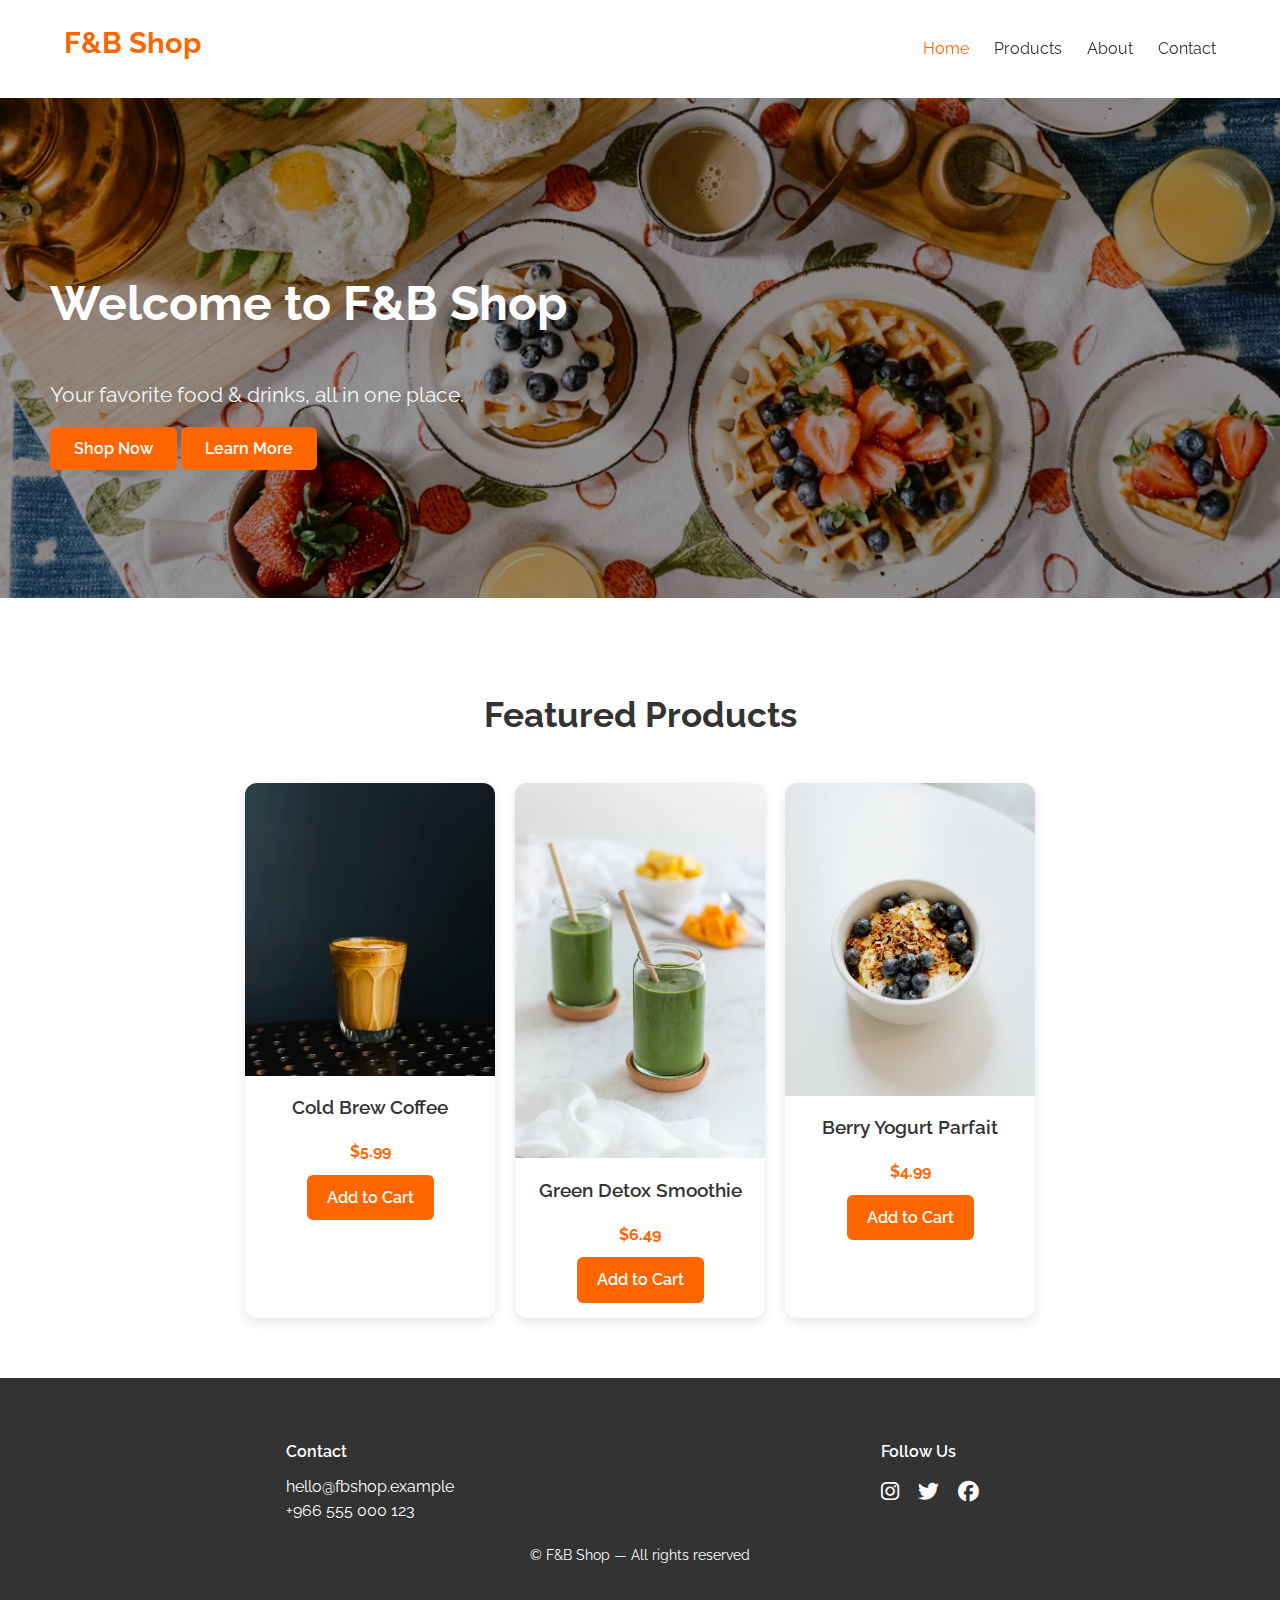
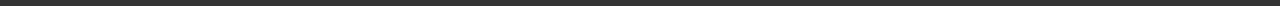
<file: index.html>
<!DOCTYPE html>
<html lang="en">
<head>
  <meta charset="UTF-8">
  <meta name="viewport" content="width=device-width, initial-scale=1.0">
  <title>F&B Shop</title>
  <link rel="stylesheet" href="css/style.css">
  <link href="https://fonts.googleapis.com/css2?family=Montserrat:wght@400;600;700&display=swap" rel="stylesheet">
  <link rel="stylesheet" href="https://cdnjs.cloudflare.com/ajax/libs/font-awesome/6.5.0/css/all.min.css">
</head>
<body>

  <!-- Navbar -->
  <nav class="navbar">
  <div class="container navbar-grid">
    <a class="logo" href="index.html">F&B Shop</a>
    <ul class="nav-links">
      <li><a href="index.html" class="btn-link active">Home</a></li>
      <li><a href="products.html" class="btn-link">Products</a></li>
      <li><a href="about.html" class="btn-link">About</a></li>
      <li><a href="contact.html" class="btn-link">Contact</a></li>
    </ul>
  </div>
</nav>

  <!-- Hero Section -->
  <header class = "hero">
    <h1>Welcome to F&B Shop</h1>
    <p>Your favorite food & drinks, all in one place.</p>
    <div>
    <a href="products.html" class="btn">Shop Now</a>
    <a href="about.html" class = "btn">Learn More</a>
    </div>
  </header>

  <!-- Products -->
   <section class="products">
  <h2>Featured Products</h2>
  <div class="products-grid">
    <article class="card">
      <img src="assests/images/cold brew coffee.avif" alt="Cold Brew Coffee">
      <h3>Cold Brew Coffee</h3>
      <p class="price">$5.99</p>
      <a href="products.html" class="btn">Add to Cart</a>
    </article>

    <article class="card">
      <img src="assests/images/green smoothie.avif" alt="Green Smoothie">
      <h3>Green Detox Smoothie</h3>
      <p class="price">$6.49</p>
      <a href="products.html" class="btn">Add to Cart</a>
    </article>

    <article class="card">
      <img src="assests/images/berry yougurt.avif" alt="Yogurt Parfait">
      <h3>Berry Yogurt Parfait</h3>
      <p class="price">$4.99</p>
      <a href="products.html" class="btn">Add to Cart</a>
    </article>
  </div>
</section>


  <!--Footer-->
  <footer class="site-footer">
  <div class="container footer-grid">
    <div class="footer-col">
      <h4>Contact</h4>
      <p>hello@fbshop.example<br>+966 555 000 123</p>
    </div>
    <div class="footer-col">
      <h4>Follow Us</h4>
      <div class="socials">
        <a href="#" aria-label="Instagram"><i class="fab fa-instagram"></i></a>
        <a href="#" aria-label="Twitter"><i class="fab fa-twitter"></i></a>
        <a href="#" aria-label="Facebook"><i class="fab fa-facebook"></i></a>
      </div>
    </div>
  </div>
  <div class="copyright">
    © F&B Shop — All rights reserved
  </div>
</footer>

</body>
</html>
</file>
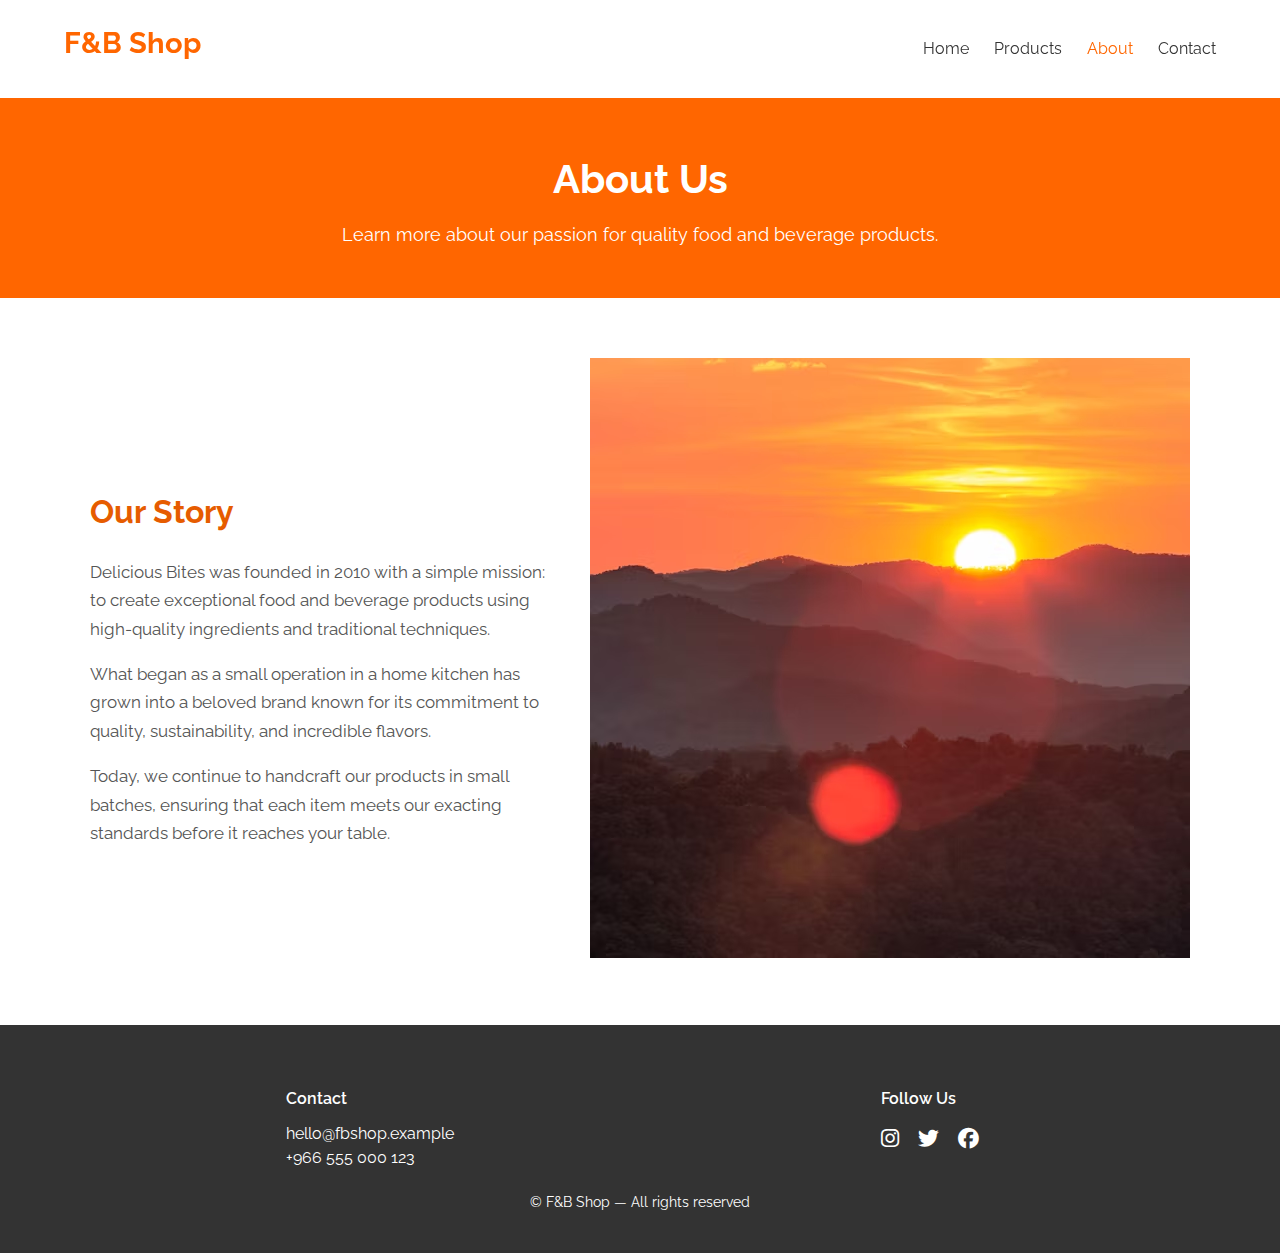
<file: about.html>
<!DOCTYPE html>
<html lang="en">
<head>
  <meta charset="UTF-8">
  <meta name="viewport" content="width=device-width, initial-scale=1.0">
  <title>F&B Shop</title>
  <link rel="stylesheet" href="css/style.css">
  <link href="https://fonts.googleapis.com/css2?family=Montserrat:wght@400;600;700&display=swap" rel="stylesheet">
  <link rel="stylesheet" href="https://cdnjs.cloudflare.com/ajax/libs/font-awesome/6.5.0/css/all.min.css">
</head>
<body>

  <!-- Navbar -->
  <nav class="navbar">
  <div class="container navbar-grid">
    <a class="logo" href="index.html">F&B Shop</a>
    <ul class="nav-links">
      <li><a href="index.html" class="btn-link">Home</a></li>
      <li><a href="products.html" class="btn-link">Products</a></li>
      <li><a href="about.html" class="btn-link active">About</a></li>
      <li><a href="contact.html" class="btn-link">Contact</a></li>
    </ul>
  </div>
</nav>

  <!-- Hero Section -->
  <header class = "herop">
    <h1>About Us</h1>
    <p>Learn more about our passion for quality food and beverage products.</p>
  </header>

  <!--Our Story Section-->
  <section class="our">
    <div class = "our-grid">
  <div class="our-text">
    <h2>Our Story</h2>
    <p>
      Delicious Bites was founded in 2010 with a simple mission: to create exceptional food and beverage products using high-quality ingredients and traditional techniques.
    </p>
    <p>
      What began as a small operation in a home kitchen has grown into a beloved brand known for its commitment to quality, sustainability, and incredible flavors.
    </p>
    <p>
      Today, we continue to handcraft our products in small batches, ensuring that each item meets our exacting standards before it reaches your table.
    </p>
  </div>
  <div class = "our-image">
    <img src = "assests/images/about.avif"alt = "Sunset photo">
  </div>
</div>
</section>

  <!--Footer-->
  <footer class="site-footer">
  <div class="container footer-grid">
    <div class="footer-col">
      <h4>Contact</h4>
      <p>hello@fbshop.example<br>+966 555 000 123</p>
    </div>
    <div class="footer-col">
      <h4>Follow Us</h4>
      <div class="socials">
        <a href="#" aria-label="Instagram"><i class="fab fa-instagram"></i></a>
        <a href="#" aria-label="Twitter"><i class="fab fa-twitter"></i></a>
        <a href="#" aria-label="Facebook"><i class="fab fa-facebook"></i></a>
      </div>
    </div>
  </div>
  <div class="copyright">
    © F&B Shop — All rights reserved
  </div>
</footer>
</file>
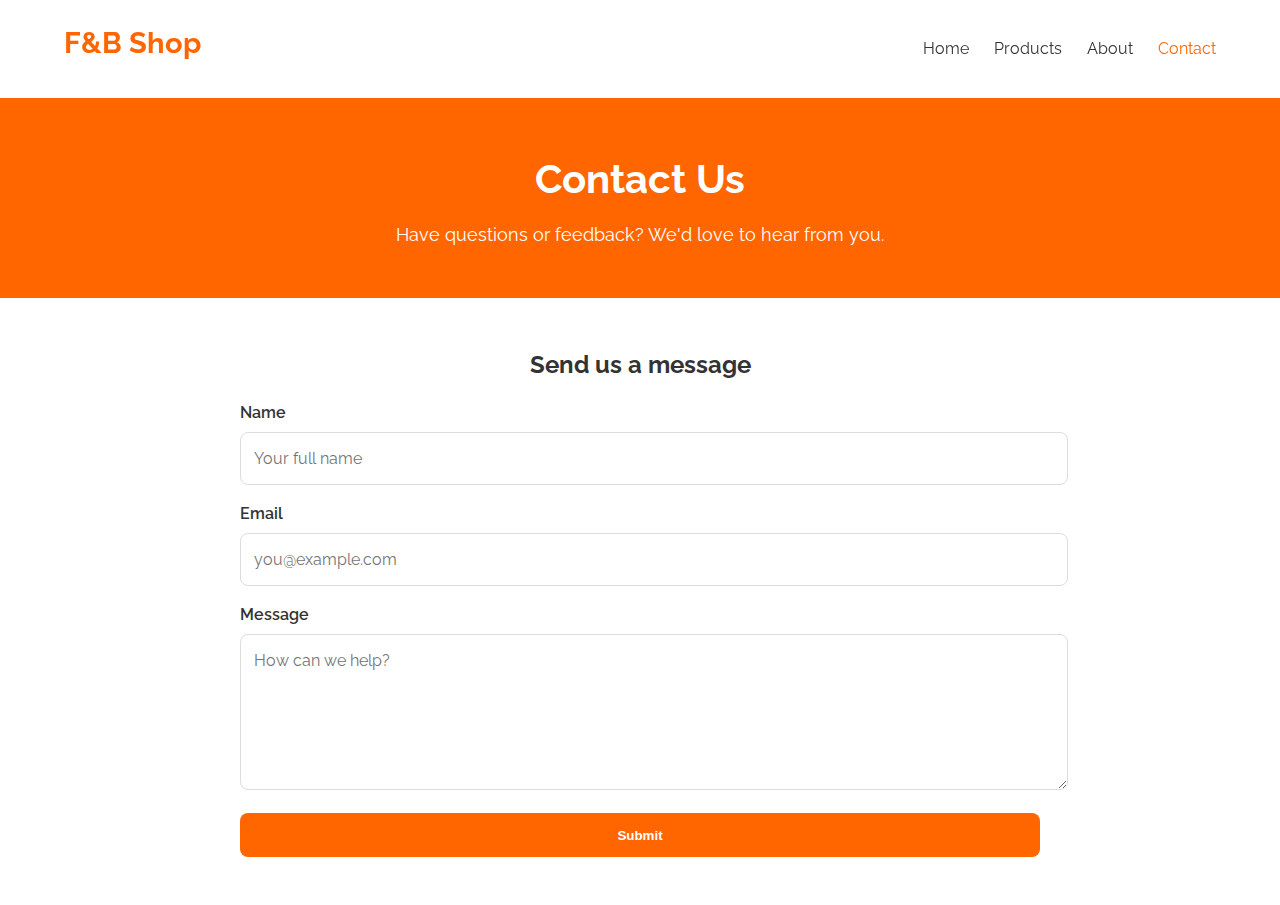
<file: contact.html>
<!DOCTYPE html>
<html lang="en">
<head>
  <meta charset="UTF-8">
  <meta name="viewport" content="width=device-width, initial-scale=1.0">
  <title>F&B Shop</title>
  <link rel="stylesheet" href="css/style.css">
  <link href="https://fonts.googleapis.com/css2?family=Montserrat:wght@400;600;700&display=swap" rel="stylesheet">
  <link rel="stylesheet" href="https://cdnjs.cloudflare.com/ajax/libs/font-awesome/6.5.0/css/all.min.css">
</head>
<body>

  <!-- Navbar -->
  <nav class="navbar">
  <div class="container navbar-grid">
    <a class="logo" href="index.html">F&B Shop</a>
    <ul class="nav-links">
      <li><a href="index.html" class="btn-link">Home</a></li>
      <li><a href="products.html" class="btn-link">Products</a></li>
      <li><a href="about.html" class="btn-link">About</a></li>
      <li><a href="contact.html" class="btn-link active">Contact</a></li>
    </ul>
  </div>
</nav>

  <!-- Hero Section -->
  <header class = "herop">
    <h1>Contact Us</h1>
    <p>Have questions or feedback? We'd love to hear from you.</p>
  </header>

  <!--Form section-->
  <section class="contact container">
  <h2>Send us a message</h2>

  <form action="#" method="post">
    <!-- Name -->
    <div class="field">
      <label for="name">Name</label>
      <input id="name" name="name" type="text" required placeholder="Your full name">
    </div>

    <!-- Email -->
    <div class="field">
      <label for="email">Email</label>
      <input id="email" name="email" type="email" required placeholder="you@example.com">
    </div>

    <!-- Message -->
    <div class="field">
      <label for="message">Message</label>
      <textarea id="message" name="message" rows="5" required placeholder="How can we help?"></textarea>
    </div>

    <!-- Submit -->
    <button type="submit" class="contact-btn">Submit</button>
  </form>
</section>
</file>
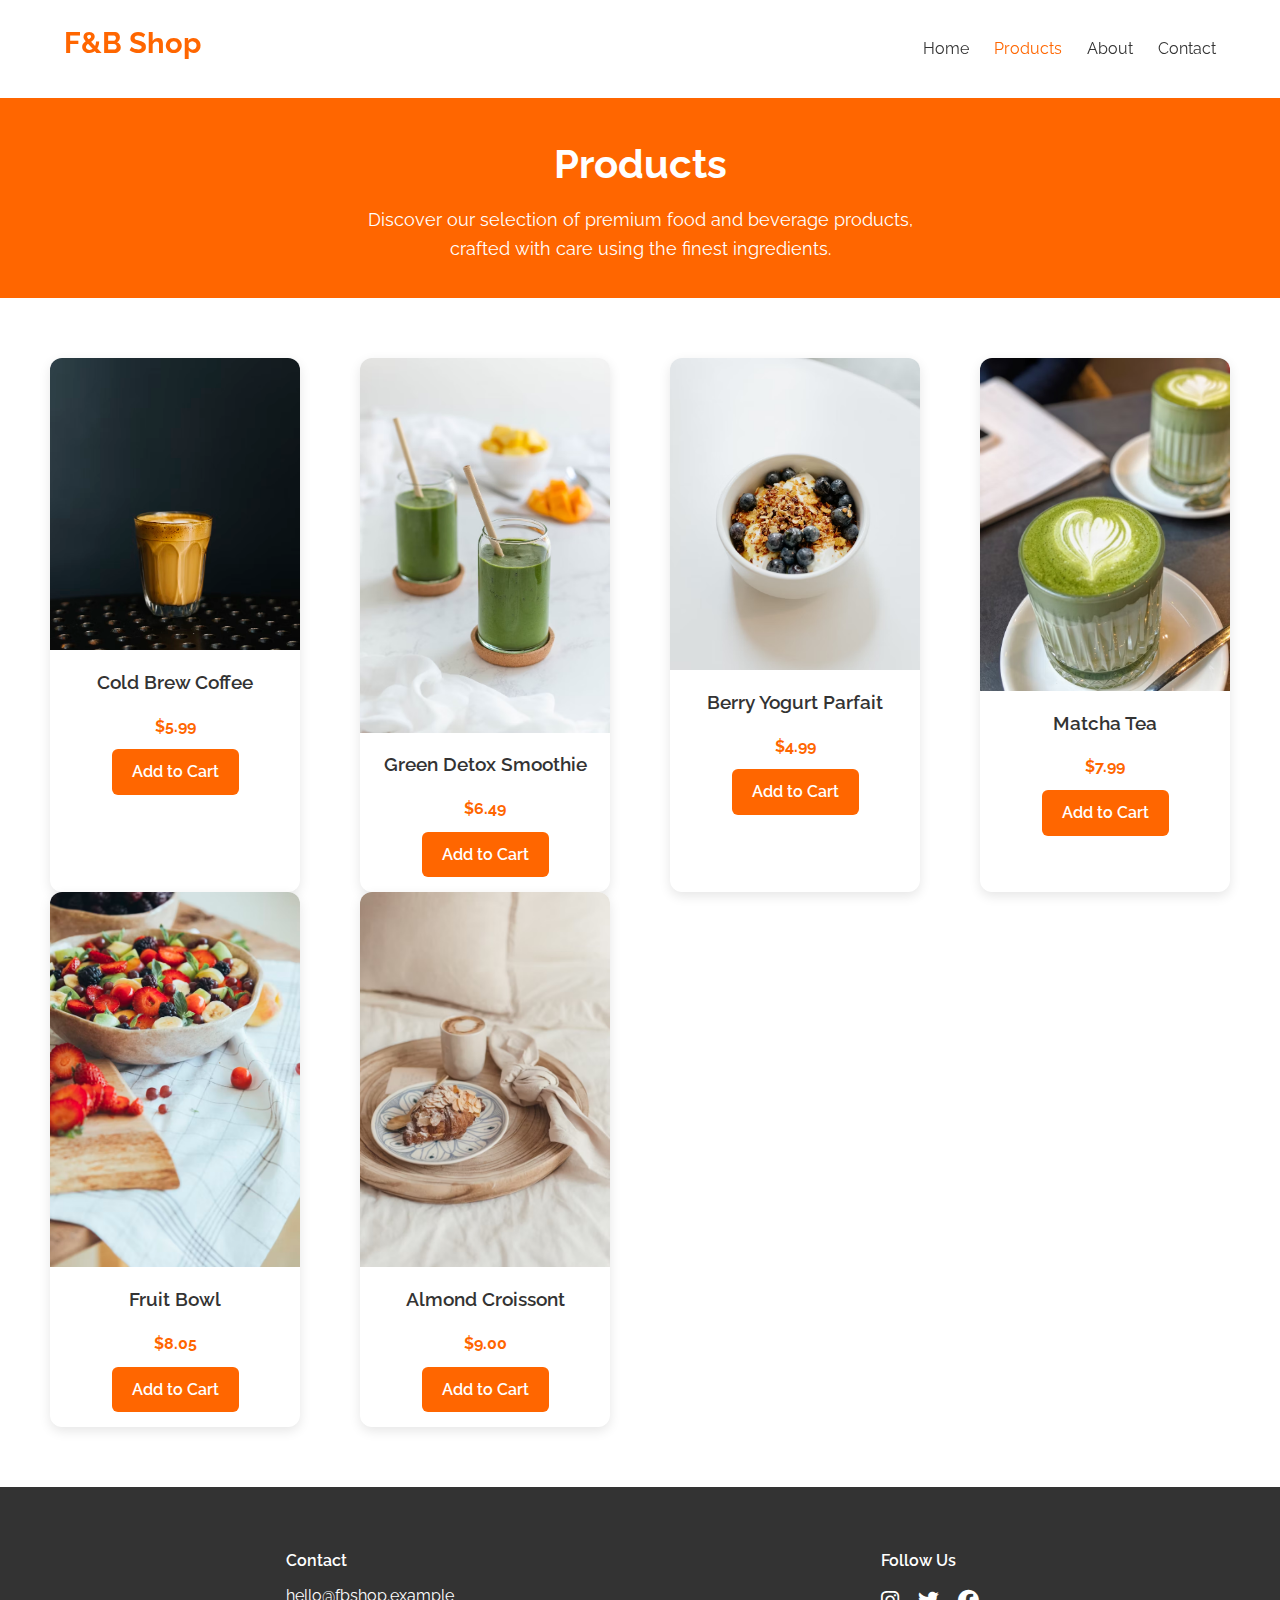
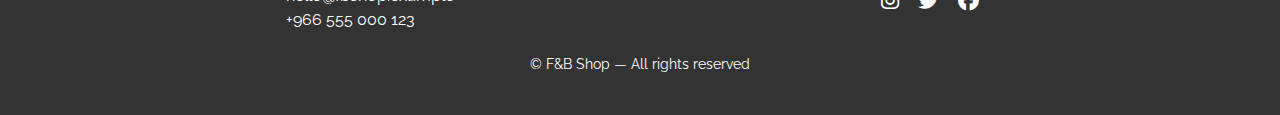
<file: products.html>
<!DOCTYPE html>
<html lang="en">
<head>
  <meta charset="UTF-8">
  <meta name="viewport" content="width=device-width, initial-scale=1.0">
  <title>F&B Shop</title>
  <link rel="stylesheet" href="css/style.css">
  <link href="https://fonts.googleapis.com/css2?family=Montserrat:wght@400;600;700&display=swap" rel="stylesheet">
  <link rel="stylesheet" href="https://cdnjs.cloudflare.com/ajax/libs/font-awesome/6.5.0/css/all.min.css">
</head>
<body>

  <!-- Navbar -->
  <nav class="navbar">
  <div class="container navbar-grid">
    <a class="logo" href="index.html">F&B Shop</a>
    <ul class="nav-links">
      <li><a href="index.html" class="btn-link">Home</a></li>
      <li><a href="products.html" class="btn-link active">Products</a></li>
      <li><a href="about.html" class="btn-link">About</a></li>
      <li><a href="contact.html" class="btn-link">Contact</a></li>
    </ul>
  </div>
</nav>

  <!-- Hero Section -->
  <header class = "herop">
    <h1>Products</h1>
    <p>Discover our selection of premium food and beverage products, crafted with care using the finest ingredients.</p>
  </header>

    <!-- Products -->
   <section class="products">
  <div class="products-grid-p">
    <article class="card">
      <img src="assests/images/cold brew coffee.avif" alt="Cold Brew Coffee">
      <h3>Cold Brew Coffee</h3>
      <p class="price">$5.99</p>
      <a href="products.html" class="btn">Add to Cart</a>
    </article>

    <article class="card">
      <img src="assests/images/green smoothie.avif" alt="Green Smoothie">
      <h3>Green Detox Smoothie</h3>
      <p class="price">$6.49</p>
      <a href="products.html" class="btn">Add to Cart</a>
    </article>

    <article class="card">
      <img src="assests/images/berry yougurt.avif" alt="Yogurt Parfait">
      <h3>Berry Yogurt Parfait</h3>
      <p class="price">$4.99</p>
      <a href="products.html" class="btn">Add to Cart</a>
    </article>

    <article class="card">
      <img src="assests/images/matcha tea.avif" alt="Matcha Tea">
      <h3>Matcha Tea</h3>
      <p class="price">$7.99</p>
      <a href="products.html" class="btn">Add to Cart</a>
    </article>

     <article class="card">
      <img src="assests/images/fruit bowl.avif" alt="Fruit Bowl">
      <h3>Fruit Bowl</h3>
      <p class="price">$8.05</p>
      <a href="products.html" class="btn">Add to Cart</a>
    </article>

    <article class="card">
      <img src="assests/images/almond croissont.avif" alt="Almond Croissont">
      <h3>Almond Croissont</h3>
      <p class="price">$9.00</p>
      <a href="products.html" class="btn">Add to Cart</a>
    </article>
  </div>
</section>

  <!--Footer-->
  <footer class="site-footer">
  <div class="container footer-grid">
    <div class="footer-col">
      <h4>Contact</h4>
      <p>hello@fbshop.example<br>+966 555 000 123</p>
    </div>
    <div class="footer-col">
      <h4>Follow Us</h4>
      <div class="socials">
        <a href="#" aria-label="Instagram"><i class="fab fa-instagram"></i></a>
        <a href="#" aria-label="Twitter"><i class="fab fa-twitter"></i></a>
        <a href="#" aria-label="Facebook"><i class="fab fa-facebook"></i></a>
      </div>
    </div>
  </div>
  <div class="copyright">
    © F&B Shop — All rights reserved
  </div>
</footer>
</body>
</html>
</file>
<file: css/style.css>
/* =====================
   Fonts & General
===================== */
@import url('https://fonts.googleapis.com/css2?family=Raleway:wght@300;400;600;700&display=swap');

body {
  margin: 0;
  font-family: 'Raleway', sans-serif;
  line-height: 1.6;
  background-color: #fff;
  color: #333;
}

a {
  text-decoration: none;
  color: inherit;
}

.container {
  width: 90%;
  max-width: 1200px;
  margin: 0 auto;
}

/* =====================
   Navbar
===================== */
.navbar {
  display: flex;
  justify-content: space-between;
  align-items: center;
  padding: 20px 0;
  position: sticky;
  top: 0;
  background-color: rgba(255, 255, 255, 0.8);
  z-index: 1000;
}

.navbar .container{
  display: flex;
  justify-content : space-between;
}

.navbar .logo {
  font-size: 1.8rem;
  font-weight: 700;
  color: #ff6600;
}

.nav-links {
  list-style: none;
  display: flex;
  gap: 25px;
}

.nav-links li a:hover {
  color: #ff6600;
}

.nav-links li a.active {
  color: #ff6600;
}

/* =====================
   Hero Section
===================== */
.hero {
  position: relative;
  height: 500px;
  background-image: url('../assests/images/header.avif');
  background-size: cover;
  background-position: center;
  display: flex;
  flex-direction: column;
  justify-content: center;
  align-items: flex-start;
  padding: 0 50px;
  color: white;
}

.hero::before {
  content: '';
  position: absolute;
  inset: 0;
  background-color: rgba(0,0,0,0.4);
  z-index: 1;
}

.hero h1,
.hero p,
.hero .btn {
  position: relative;
  z-index: 2;
}

.hero h1 {
  font-size: 3rem;
  font-weight: 700;
  margin-bottom: 15px;
}

.hero p {
  font-size: 1.3rem;
  margin-bottom: 25px;
  color: whitesmoke;
}

.hero .btn {
  background-color: #ff6600;
  color: white;
  padding: 12px 24px;
  border-radius: 6px;
  font-weight: 600;
  transition: background 0.3s;
}

.hero .btn:hover {
  background-color: #e65c00;
}

.herop {
  height: 200px;             
  display: flex;               
  flex-direction: column;      
  justify-content: center;     
  align-items: center;         
  text-align: center;
  background-color: #ff6600;   
  color: white;
  padding: 0 20px;             
}

.herop h1 {
  font-size: 2.5rem;
  font-weight: 700;
  margin: 0 0 10px 0;
}

.herop p {
  font-size: 1.1rem;
  margin: 0;
  max-width: 600px;
  font-weight: 400;
}


/* =====================
   Products Section
===================== */
.products {
  padding: 60px 20px;
  text-align: center;
}

.products h2 {
  font-size: 2.2rem;
  margin-bottom: 40px;
  font-weight: 700;
}

.products-grid {
  display: flex;
  flex-wrap: wrap;
  justify-content: center;
  gap: 20px;
}

.card {
  background-color: #fff;
  border-radius: 12px;
  width: 250px;
  box-shadow: 0 4px 12px rgba(0,0,0,0.1);
  transition: transform 0.3s, box-shadow 0.3s;
}

.card:hover {
  transform: translateY(-5px);
  box-shadow: 0 8px 20px rgba(0,0,0,0.2);
}

.card img {
  width: 100%;
  border-radius: 12px 12px 0 0;
}

.card h3 {
  margin: 10px 0 5px;
  font-weight: 600;
}

.card .price {
  font-weight: 700;
  color: #ff6600;
  margin-bottom: 10px;
}

.card .btn {
  display: inline-block;
  margin-bottom: 15px;
  background-color: #ff6600;
  color: white;
  padding: 10px 20px;
  border-radius: 6px;
  font-weight: 600;
  transition: background 0.3s;
}

.card .btn:hover {
  background-color: #e65c00;
}

.products-grid-p {
  display: grid;
  grid-template-columns: repeat(4, 1fr);
  justify-items: center; 
}

/* =====================
   About Us
===================== */
.our {
  padding: 60px 20px;
  background: white;
}

.our-grid {
  display: grid;
  grid-template-columns: 1fr 1fr; 
  align-items: center;
  gap: 40px;
  max-width: 1100px;
  margin: 0 auto;
}

.our-text h2 {
  font-size: 2rem;
  margin-bottom: 20px;
  color: #e65c00 ;
}

.our-text p {
  font-size: 1.05rem;
  line-height: 1.7;
  color: #555;
  margin-bottom: 15px;
}

.our-img img {
  width: 100%;
  max-width: 450px;
  border-radius: 10px;
  box-shadow: 0 4px 12px rgba(0,0,0,0.1);
}

/* =====================
   Form
===================== */
.contact {
  max-width: 800px;
  margin: 3rem auto;
  padding: 0 1rem;
}

.contact h2 {
  text-align: center;
  margin-bottom: 1rem;
  font-weight: 700;
}

.field {
  margin-bottom: 1rem;
}

.field label {
  display: block;
  margin-bottom: 0.4rem;
  font-weight: 600;
}

.field input,
.field textarea {
  width: 100%;
  padding: 0.8rem;
  border: 1px solid #ddd;
  border-radius: 8px;
  font: inherit;
  outline: none;
}

.field input:focus,
.field textarea:focus {
  border-color: #ff6600;
  box-shadow: 0 0 0 3px rgba(255, 102, 0, 0.15);
}

.contact-btn {
  width: 100%;
  padding: 0.9rem 1rem;
  border: 0;
  border-radius: 8px;
  background: #ff6600;
  color: #fff;
  font-weight: 700;
  cursor: pointer;
  transition: background 0.25s;
}

.contact-btn:hover {
  background: #e65c00;
}

/* =====================
   Footer
===================== */
.site-footer {
  background-color: #333;
  color: white;
  padding: 40px 20px;
  font-family: 'Raleway', sans-serif;
}

.footer-grid {
  display: flex;
  justify-content: space-around;
  flex-wrap: wrap;
  gap: 20px;
  margin-bottom: 20px;
}

.footer-col h4 {
  margin-bottom: 10px;
  font-weight: 600;
}

.footer-col p {
  margin: 0;
  line-height: 1.5;
}

.socials a {
  color: white;
  margin-right: 15px;
  font-size: 1.3rem;
  transition: color 0.3s;
}

.socials a:hover {
  color: #ff6600;
}

.copyright {
  font-size: 0.9rem;
  text-align: center;
}

/* =====================
   Responsive
===================== */

/* Medium screens (tablets, < 1024px) */
@media (max-width: 1024px) {
  .products-grid-p {
    grid-template-columns: repeat(3, 1fr); 
    gap: 15px;
  }

  .our-grid {
    grid-template-columns: 1fr; 
    text-align: center; 
  }

  .our-img img {
    margin: 0 auto;
  }
}

/* Small screens (phones, < 768px) */
@media (max-width: 768px) {
  .products-grid-p {
    grid-template-columns: repeat(2, 1fr); 
    gap: 10px;
  }

  .herop {
    height: 150px; 
    padding: 0 10px;
  }

  .herop h1 {
    font-size: 2rem;
  }

  .herop p {
    font-size: 1rem;
  }

  .contact {
    padding: 0 0.5rem;
  }
}

/* Extra small screens (phones, < 480px) */
@media (max-width: 480px) {
  .products-grid-p {
    grid-template-columns: 1fr; 
  }

  .navbar .nav-links {
    flex-direction: column;
    gap: 10px;
    margin-top: 10px;
  }

  .our-text p {
    font-size: 0.95rem;
  }

  .contact-btn {
    padding: 0.8rem;
  }

  .footer-grid {
    flex-direction: column;
    text-align: center;
  }

  .socials a {
    margin-right: 10px;
    font-size: 1.2rem;
  }
}
</file>
